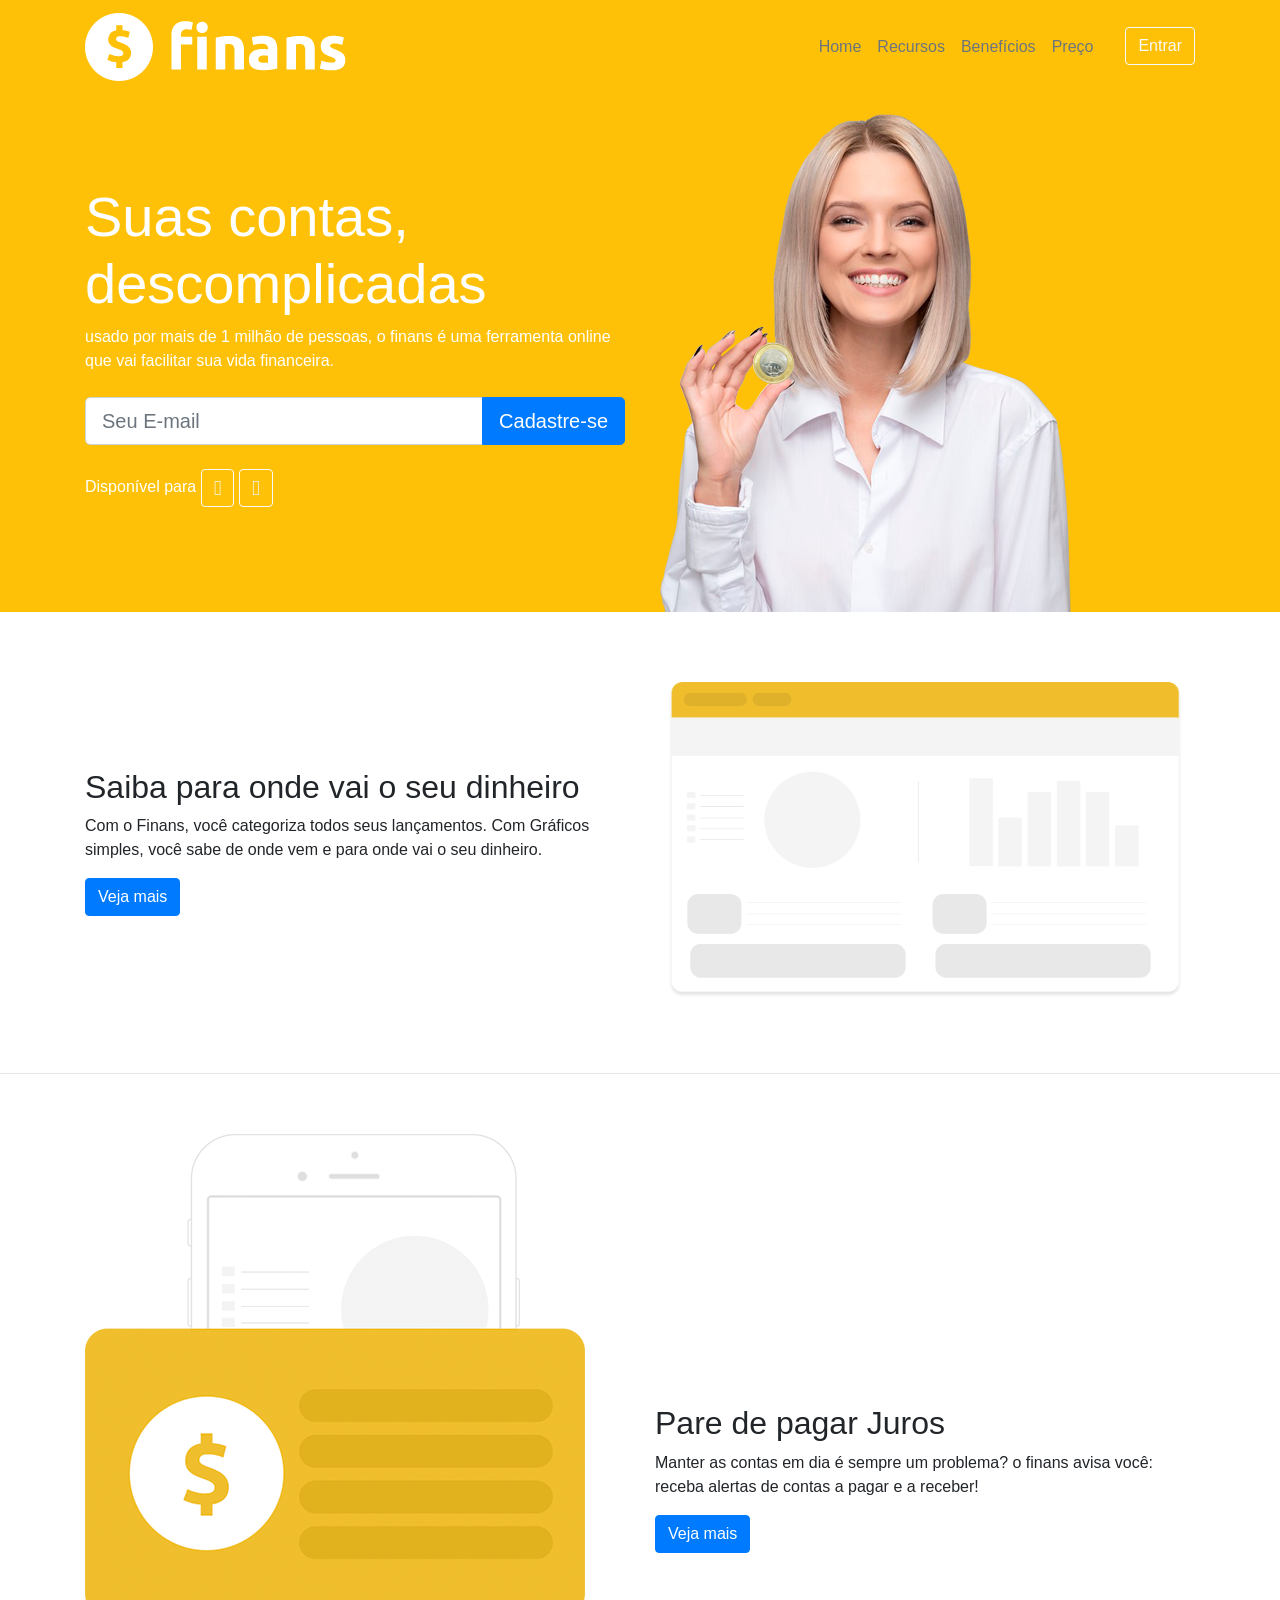
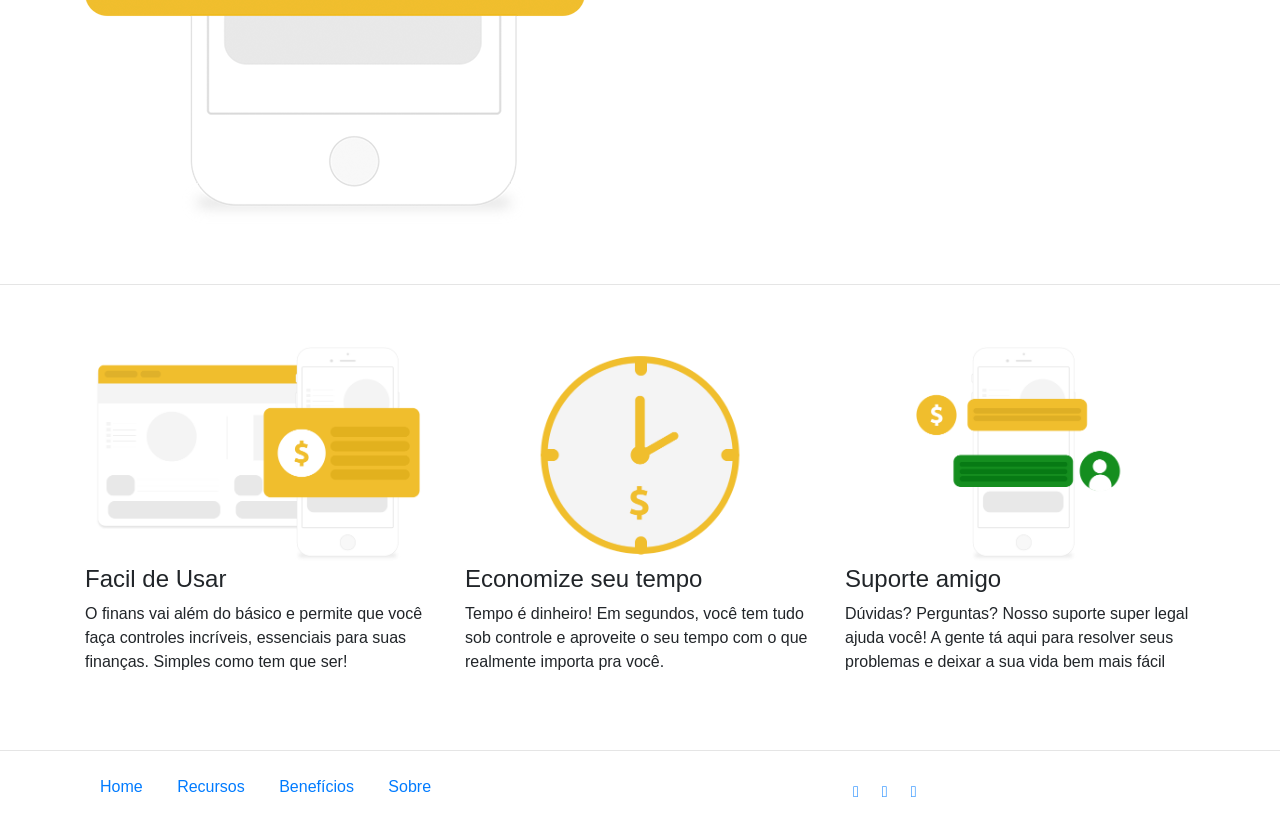
<file: finans/index.html>
<!DOCTYPE html>
<html lang="pt-br">
  <head>
    <!-- Meta tags Obrigatórias -->
    <meta charset="utf-8">
    <meta name="viewport" content="width=device-width, initial-scale=1, shrink-to-fit=no">

    <!-- Bootstrap CSS -->
    <link rel="stylesheet" href="https://stackpath.bootstrapcdn.com/bootstrap/4.1.3/css/bootstrap.min.css" integrity="sha384-MCw98/SFnGE8fJT3GXwEOngsV7Zt27NXFoaoApmYm81iuXoPkFOJwJ8ERdknLPMO" crossorigin="anonymous">

    <!-- Font Awesome -->
    <link rel="stylesheet" href="https://use.fontawesome.com/releases/v5.3.1/css/all.css" integrity="sha384-mzrmE5qonljUremFsqc01SB46JvROS7bZs3IO2EmfFsd15uHvIt+Y8vEf7N7fWAU" crossorigin="anonymous">
    
   
    <!-- Estilo customizado -->
    <link rel="stylesheet" type="text/css" href="css/estilo.css">

    <link rel="shortcut icon" href="img/icon.ico" type="image/x-icon">


    <title>Finans - finanças pessoais</title>
  </head>
  <body>
    <header class="bg-warning">
      
      <nav class="navbar navbar-expand-sm navbar-light">
        <div class="container">

        <a href="" class="navbar-brand">
           <img src="img/logo.png" alt="">
        </a>

        <button class="navbar-toggler" data-toggle="collapse" data-target="#nav-principal">
          <span class="navbar-toggler-icon"></span>
        </button>

        <div class="collapse navbar-collapse" id="nav-principal">
        <ul class="navbar-nav ml-auto">
          <li class="nav-item">
            <a href="" class="nav-link text-secondary">Home</a>
          </li>

          <li class="nav-item">
            <a href="" class="nav-link text-secondary active">Recursos</a>
          </li>

          <li class="nav-item">
            <a href="" class="nav-link text-secondary active">Benefícios</a>
          </li>

          <li class="nav-item">
            <a href="" class="nav-link text-secondary active">Preço</a>
          </li>

          <li class="nav-item">
            <a href="" class=" btn btn-outline-light ml-4">Entrar</a>
          </li>
        </ul> 
      </div>     
    </nav>
  </header> <!-- Fim da barra de navegação  -->

    <section id="home"> <!-- Inicio do conteudo  -->
      <div class="container">
        <div class="row">
          <div class="col-md-6 d-flex">
            <div class="align-self-center">
              <h1 class="display-4">Suas contas, descomplicadas</h1>
              <p>
                usado por mais de 1 milhão de pessoas, o finans é uma
                 ferramenta online que vai facilitar sua vida financeira.
              </p>
              <form class="mt-4 mb-4">
                <div class="input-group input-group-lg">
                  <input type="text" placeholder="Seu E-mail" class="form-control">
                  <div class="input-group-append">
                  <button type="button" class="btn btn-primary"> Cadastre-se
                  </button>
                </div>

                </div>
              </form>

              <p>
                Disponível para
                <a href="" class="btn btn-outline-light">
                  <i class="fa-brands fa-android fa-lg"></i>
                </a>

                <a href="" class="btn btn-outline-light">
                  <i class="fa-brands fa-apple fa-lg"></i>
                </a>
              </p>
            </div>

          </div>

          <div class="col-md-6 d-none d-md-block">
            <img src="img/capa-mulher.png" alt="">

          </div>

        </div>

      </div>
    </section> 

    <section class="caixa">
      <div class="container">
        <div class="row">
          <div class="col-md-6 d-flex">
            <div class="align-self-center" >
              <h2>Saiba para onde vai o seu dinheiro</h2>
                <p>Com o Finans, você categoriza todos seus lançamentos. Com Gráficos 
                simples, você sabe de onde vem e para onde vai o seu dinheiro.</p>
             <button type="button" class="btn btn-primary"> Veja mais
             </button>
           </div>
          </div>

          <div class="col-md-6">
            <div>
              <img src="img/saiba.png" class="img-fluid" alt="">
            </div>

          </div>

        </div>
        

      </div>

    </section>

    <section class="caixa">
      <div class="container">
        <div class="row">
        
          <div class="col-md-6">
            <div>
              <img src="img/juros.png" class="img-fluid" alt="">
            </div>

          </div>

        
          <div class="col-md-6 d-flex">
            <div class="align-self-center" >
            <h2>Pare de pagar Juros</h2>
              <p>Manter as contas em dia é sempre um problema? o finans
               avisa você: receba alertas de contas a pagar e a receber!</p>
           <button type="button" class="btn btn-primary"> Veja mais
           </button>
         </div>
        </div>
      </div>


      </div>

    </section>

    <section class="caixa">
      <div class="container">
        <div class="row">

          <div class="col-md-4">
            <img src="img/facil.png" alt="" class="img-fluid">
            <h4>Facil de Usar</h4>
            <p>
              O finans vai além do básico e permite que você faça controles 
              incríveis, essenciais para suas finanças. Simples como tem que ser!
           </p>

          </div>

          <div class="col-md-4">
            <img src="img/economize.png" alt="" class="img-fluid">
            <h4>Economize seu tempo</h4>
            <p>
              Tempo é dinheiro! Em segundos, você tem tudo sob controle e
              aproveite o seu tempo com o que realmente importa pra você.
            </p>
            
          </div>

          <div class="col-md-4">
            <img src="img/suporte.png" alt="" class="img-fluid">
            <h4>Suporte amigo</h4>
            <p>
              Dúvidas? Perguntas? Nosso suporte super legal ajuda você! A
              gente tá aqui para resolver seus problemas e deixar a sua vida
              bem mais fácil
           </p>            
          </div>
        </div>
      </div>
    </section>

    <footer class="mt-4 mb-4">
      <div class="container">
        <div class="row">
          <div class="col-md-8">
            <p>
              <a href="">Home</a>
              <a href="">Recursos</a>
              <a href="">Benefícios</a>
              <a href="">Sobre</a>
            </p>

          </div>
          <div class="col-md-4 d-flex justify-contendt-end">

            <a href="" class="ml-2">
              <i class="fa-brands fa-facebook"></i>
            </a>

            <a href="" class="ml-2">
              <i class="fa-brands fa-whatsapp"></i>
            </a>

            <a href="" class=" ml-2 ">
              <i class="fa-brands fa-instagram"></i>
            </a>

          </div>
        </div>
      </div>
    </footer>


    <!-- JavaScript (Opcional) -->
    <!-- jQuery primeiro, depois Popper.js, depois Bootstrap JS -->
    <script src="https://code.jquery.com/jquery-3.3.1.slim.min.js" integrity="sha384-q8i/X+965DzO0rT7abK41JStQIAqVgRVzpbzo5smXKp4YfRvH+8abtTE1Pi6jizo" crossorigin="anonymous"></script>
    <script src="https://cdnjs.cloudflare.com/ajax/libs/popper.js/1.14.3/umd/popper.min.js" integrity="sha384-ZMP7rVo3mIykV+2+9J3UJ46jBk0WLaUAdn689aCwoqbBJiSnjAK/l8WvCWPIPm49" crossorigin="anonymous"></script>
    <script src="https://stackpath.bootstrapcdn.com/bootstrap/4.1.3/js/bootstrap.min.js" integrity="sha384-ChfqqxuZUCnJSK3+MXmPNIyE6ZbWh2IMqE241rYiqJxyMiZ6OW/JmZQ5stwEULTy" crossorigin="anonymous"></script>
  </body>
</html>
</file>
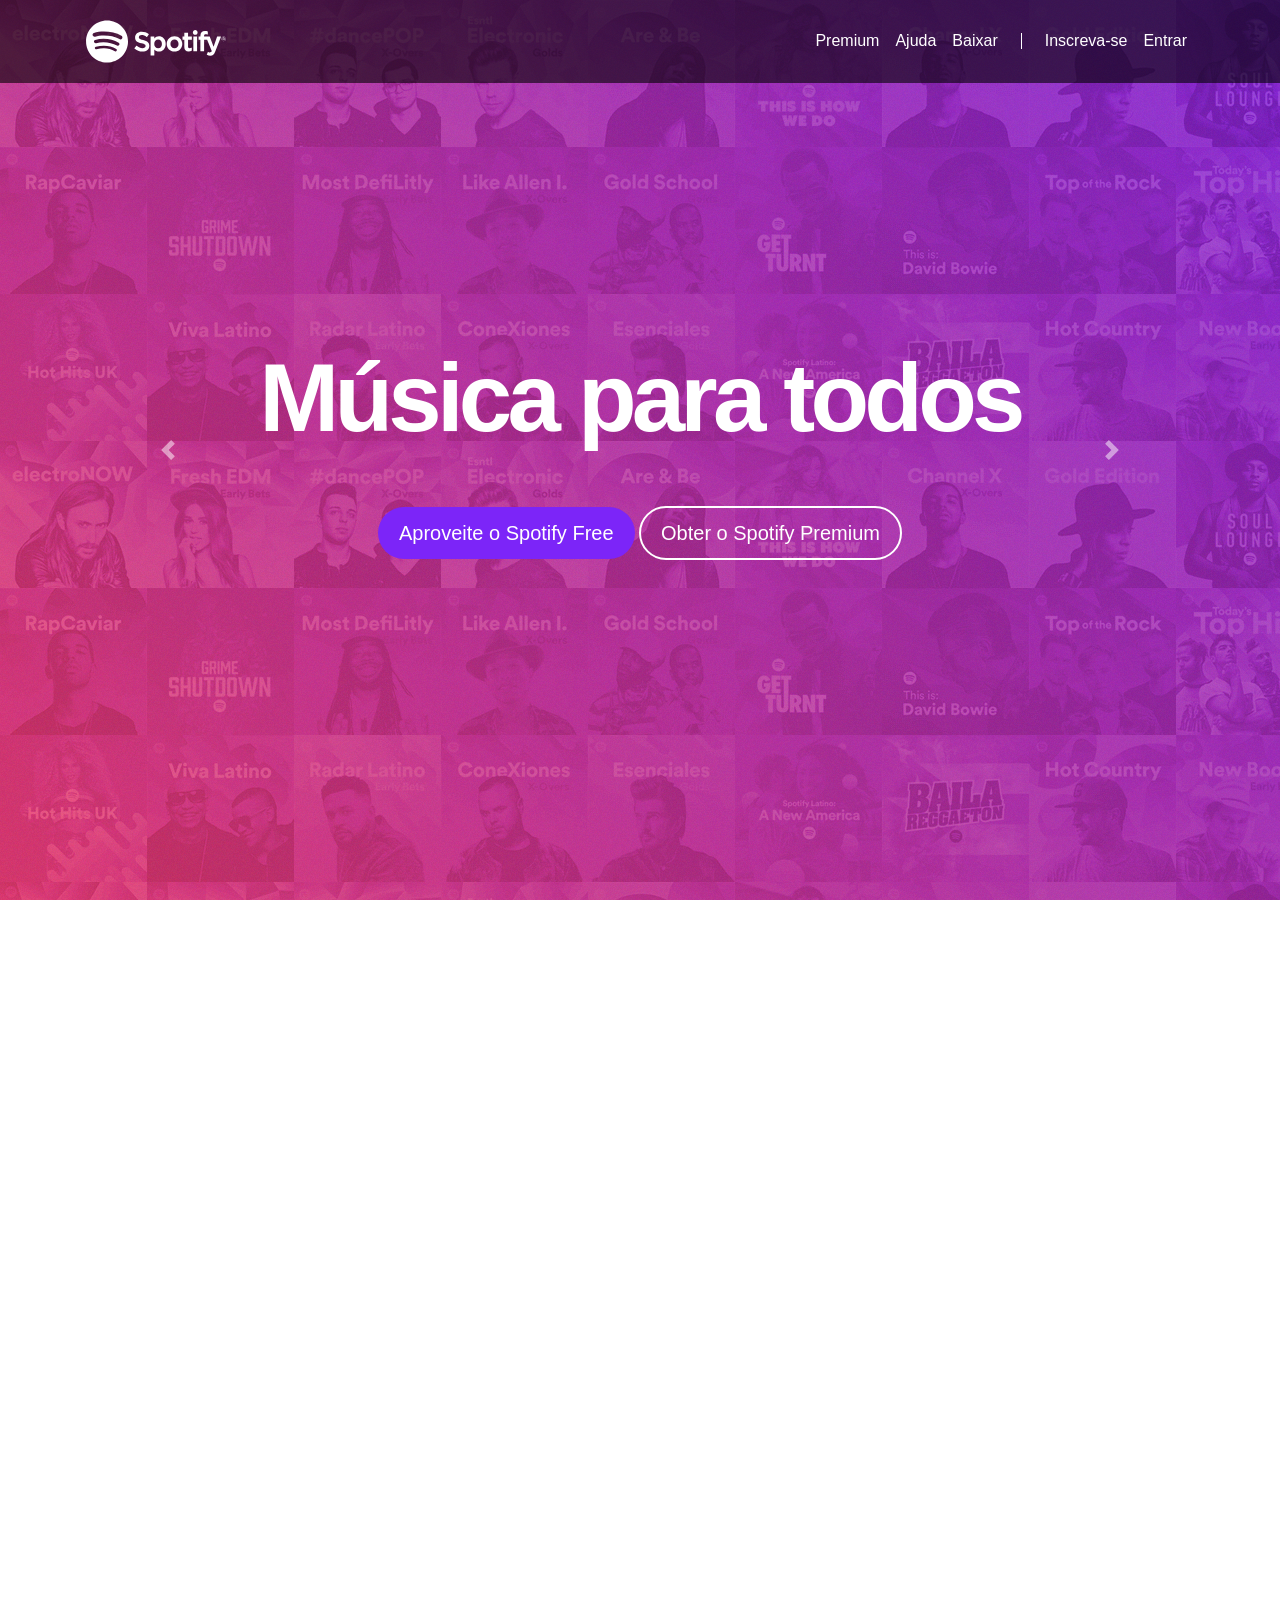
<file: spotify/index.html>
<!DOCTYPE html>
<html lang="pt-br">
  <head>
    <!-- Meta tags Obrigatórias -->
    <meta charset="utf-8">
    <meta name="viewport" content="width=device-width, initial-scale=1, shrink-to-fit=no">

    <!-- Bootstrap CSS -->
    <link rel="stylesheet" href="https://stackpath.bootstrapcdn.com/bootstrap/4.1.3/css/bootstrap.min.css" integrity="sha384-MCw98/SFnGE8fJT3GXwEOngsV7Zt27NXFoaoApmYm81iuXoPkFOJwJ8ERdknLPMO" crossorigin="anonymous">

    <link rel="stylesheet" href="https://use.fontawesome.com/releases/v5.3.1/css/all.css" integrity="sha384-mzrmE5qonljUremFsqc01SB46JvROS7bZs3IO2EmfFsd15uHvI+Y8vEf7N7fWAU" crossorigin="anonymous">

    <link rel="shortcut icon" href="imagens/favicon.png" type="image/x-icon">
    <link rel="stylesheet" href="style.css">

    <title>Spotify</title>
  </head>
  <body>
    <header>
        <nav class="navbar navbar-expand-md navbar-light fixed-top navbar-transparente">
          <div class="container">

            <a href="index.html" class="navbar-brand">
                <img src="imagens/spotify.svg" width="142">
            </a>

            <button class="navbar-toggler btn btn-white" data-toggle="collapse" data-target="#nav-principal">
                <span class="navbar-toggler-icon"></span>
              </button>

            <div class="collapse navbar-collapse" id="nav-principal">
                <ul class="navbar-nav ml-auto">
                    <li class="nav-item">
                        <a href="" class="nav-link">
                            Premium
                        </a>
                    </li>

                    <li class="nav-item">
                        <a href="" class="nav-link">
                            Ajuda
                        </a>
                    </li>

                    <li class="nav-item">
                        <a href="" class="nav-link">
                            Baixar
                        </a>
                    </li>
                    <li class="nav-item divisor"></li>

                    <li class="nav-item">
                        <a href="" class="nav-link">
                            Inscreva-se
                        </a>
                    </li>

                    <li class="nav-item">
                        <a href="" class="nav-link">
                            Entrar
                        </a>
                    </li>

                </ul>
            </div>
            </div>

        </nav>
    </header>

    <section id="home" class="d-flex">
        <div class="container align-self-center capa">
            <div class="row">
                <div class="col-md-12">
                    <div id="carousel-spotify" class="carousel slide" data-ride="carousel">
                        <div class="carousel-inner">
                            <div class="carousel-item active">
                                <h1>Música para todos</h1>
                                <a href="" class="btn btn-lg bt btn-roxo" >Aproveite o Spotify Free</a>
                                <a href="" class="btn btn-lg bt btn-branco" >Obter o Spotify Premium</a>
                            </div>

                            <div class="carousel-item">
                                <h1>As melhores Rádios</h1>
                                <a href="" class="btn btn-lg bt btn-branco" >&#127911; Ouça Agora</a>
                            </div>
                        </div>

                        <a href="#carousel-spotify" class="carousel-control-prev" data-slide="prev">
                           <br><span class="carousel-control-prev-icon"></span>
                        </a>

                        <a href="#carousel-spotify" class="carousel-control-next" data-slide="next">
                            <br><span class="carousel-control-next-icon"></span>
                        </a>

                    </div>
                </div>
            </div>
        </div>
    </section>

    <section id="servicos" class="caixa">
        <div class="container">
            <div class="row albuns">
                <div class="col-md-6">
                    <div class="row">
                        <div class="col-md-6">
                            <img src="imagens/img1.jpg" alt="" class="img-fluid d-none d-md-block">
                        </div>
                        <div class="col-md-6">
                            <img src="imagens/img2.jpg" alt="" class="img-fluid d-none d-md-block">
                        </div>
                    </div>
                    <div class="row albuns">
                        <div class="col-md-6">
                            <img src="imagens/img3.jpg" alt="" class="img-fluid d-none d-md-block">
                        </div>
                        <div class="col-md-6">
                            <img src="imagens/img4.jpg" alt="" class="img-fluid d-none d-md-block">
                        </div>
                    </div>
                </div>
            
                <div class="col-md-6">
                    
                    <h2>O que o spotify tem?</h2>

                    <h3>Músicas</h3>
                    <p> O spotify tem milhares de músicas. Escute seus sons
                    favoritos, descubra novas músicas e réuna seus favoritos em um
                    só lugar.</p>

                    <h3>Playlists</h3>
                    <p>No Spotify você encontra uma Playlist para cada momento.
                    Todas feitas por fanáticos e especialistas da música.</p>

                    <h3>Novos Lançamentos</h3>
                    <p>Escutes novos lançamentos de singles e álbuns da semana e
                    veja o que está bombando no top 50.</p>

                </div>
            </div>
        </div>

        </div>
    </section>

    <section id="recursos" class="caixa">
        <div class="container">
            <div class="row">
                <div class="col-md-4">
                    <h2>Fácil</h2>
                    <h3>Buscar</h3>
                    <p>Já sabe o que quer escutar? é só procurar e apertar o play.</p>

                    <h3>Navegar</h3>
                    <p>Veja os novos lançamentos, o que está bombando nas paradas e
                    as melhores playlist para o seu momento.
                    </p>

                    <h3>Descobrir</h3>
                    <p>Curta músicas novas toda segunda-feira com a playlist
                    personalizada pra você. ou relaxe e curta uma das rádios.
                    </p>

                </div>

                <div class="col-md-8">
                    <div class="row rotacionar">
                        <div class="col-md-6">
                            <img src="imagens/iphone1.png" alt="" class="img-fluid">

                        </div>

                        <div class="col-md-6">
                            <img src="imagens/iphone2.png" alt="" class="img-fluid">
                            
                        </div>
                    </div>

                </div>

            </div>

        </div>

    </section>

    <footer>
       <div class="container">
        <div class="row">
            <div class="col-md-2">
                <img src="imagens/spotify.svg" width="142">
            </div>

            <div class="col-md-2">
                <h4>company</h4>
                <ul class="navbar-nav">
                    <li><a href="">Sobre</a></li>
                    <li><a href="">Empregos</a></li>
                    <li><a href="">Imprensa</a></li>
                    <li><a href="">Novidades</a></li>
                </ul>
            </div>
            <div class="col-md-2">
                <h4>Comunidades</h4>
                <ul class="navbar-nav">
                    <li><a href="">Artistas</a></li>
                    <li><a href="">Desenvolvedores</a></li>
                    <li><a href="">Marcas</a></li>
                </ul>
            </div>
            <div class="col-md-2">
                <h4>Links Úteis</h4>
                <ul  class="navbar-nav">
                    <li><a href="">Ajuda</a></li>
                    <li><a href="">Presentes</a></li>
                    <li><a href="">Player da Web</a></li>
                </ul>
            </div>
            <div class="col-md-4">
                <ul>
                    <li><a href=""><img src="imagens/facebook.png" alt=""></a></li>
                    <li><a href=""><img src="imagens/instagram.png" alt=""></a></li>
                    <li><a href=""><img src="imagens/twitter.png" alt=""></a></li>
                </ul>
            </div>

        </div>

       </div>
    </footer>




    

    <!-- JavaScript (Opcional) -->
    <!-- jQuery primeiro, depois Popper.js, depois Bootstrap JS -->
    <script src="https://code.jquery.com/jquery-3.3.1.slim.min.js" integrity="sha384-q8i/X+965DzO0rT7abK41JStQIAqVgRVzpbzo5smXKp4YfRvH+8abtTE1Pi6jizo" crossorigin="anonymous"></script>
    <script src="https://cdnjs.cloudflare.com/ajax/libs/popper.js/1.14.3/umd/popper.min.js" integrity="sha384-ZMP7rVo3mIykV+2+9J3UJ46jBk0WLaUAdn689aCwoqbBJiSnjAK/l8WvCWPIPm49" crossorigin="anonymous"></script>
    <script src="https://stackpath.bootstrapcdn.com/bootstrap/4.1.3/js/bootstrap.min.js" integrity="sha384-ChfqqxuZUCnJSK3+MXmPNIyE6ZbWh2IMqE241rYiqJxyMiZ6OW/JmZQ5stwEULTy" crossorigin="anonymous"></script>
  </body>
</html>
</file>
<file: finans/css/estilo.css>
#home{
    background: #ffc107;
    color: white;
}
.caixa{
    padding: 60px 0;
    border-bottom: 1px solid #e5e5e5 ;
}
footer a{
    margin: 5px 15px;

}
</file>
<file: spotify/style.css>
html, body, #home{
    height: 100%;
    overflow-x: hidden;
}
body{
    background: url(imagens/capa.png),
                url(imagens/ruido.png),
                linear-gradient(50deg, #ff4169, #7c26f8);
    background-attachment: fixed;
    font-family: Helvetica, Arial, sans-serif;
}
nav.navbar-transparente{
    padding: 15px 0;
    background: rgba(0, 0, 0, 0.6);
}
.navbar-light .navbar-nav .nav-link{
    color: white;
}
.navbar-light .navbar-nav .nav-link:hover{
    color: #9bf0e1;
}
.divisor{
    width: 1px;
    background: white;
    margin: 12px 15px;
}
.capa{
    text-align: center;
}
h1{
    font-weight: 900;
    letter-spacing: -0.05em;
    margin-bottom: 50px;
    color: white;
}
h2{
    font-size: 3em;
    font-weight: 700;
    letter-spacing: -0.04em;
}
h3{
    font-size: 2em;
    font-weight: 700;
    letter-spacing: -0.04em;
}
#servicos h2, h3{
    color: #7c25f8;
}
#recursos h3{
    color: #9bf0e1;
}
#recursos h2{
    color: white;
}
 /* Extra small devices (portrait phones, less than 576px)*/
@media (max-width: 575.98px) { 
    .bt{
        margin: 10px 15px;
    }  
}

/*Small devices (landscape phones, 576px and up)*/
@media (min-width: 576px) and (max-width: 767.98px) { 
    h1{
        font-size: 3em;
    }
    .bt{
        margin: 10px 15px;
    } 
 }

/* Medium devices (tablets, 768px and up)*/
@media (min-width: 768px) and (max-width: 991.98px) {
    h1{
        font-size: 4em;
    }
  }

/* Large devices (desktops, 992px and up)*/
@media (min-width: 992px) and (max-width: 1199.98px) { 
    h1{
        font-size: 5em;
    }
 }

/* Extra large devices (large desktops, 1200px and up)*/
@media (min-width: 1200px) { 
    h1{
        font-size: 6em;
    }
 }
 .bt{
    border-radius: 3.3rem;
    color: white;
   
    transition: background 0.4s, color 0.4s;
    padding: 10px 20px;
 }
 .btn-roxo{
    background:#7c25f8 ;
 }
 .btn-roxo:hover{
    background: #6207e3;
    color: white;
 }
 .btn-branco{
    border: 2px solid white;
 }
 .btn-branco:hover{
    background-color: white;
    color: black;
 }
 #servicos{
    background: white;
 }
 #recursos{
    color:white;
 }
 .caixa{
    padding-top: 20px;
    padding-bottom: 20px;
 }
 .albuns{
    padding:10px 0;
 }
 p{
    text-align: justify;
 }
 .rotacionar{
    transform: rotate(30deg);
    padding-left: 80px;
 }
 footer{
    background: black;
    padding: 50px 0px 20px 0;
    position: relative;
 }
 footer h4{
    color:#919496;
    font-size: 0.8em;
    text-transform: uppercase;
 }
footer .navbar-nav a {
    color: white;
    font-size: 0.8em;
 }
footer .navbar-nav a:hover {
    color: #9bf0e1;
    font-size: 0.9em;
    text-decoration: none;
 }
 footer ul{
    list-style: none;
}
footer ul li{
    float: right;
    margin: 0 10px;
 }
</file>
